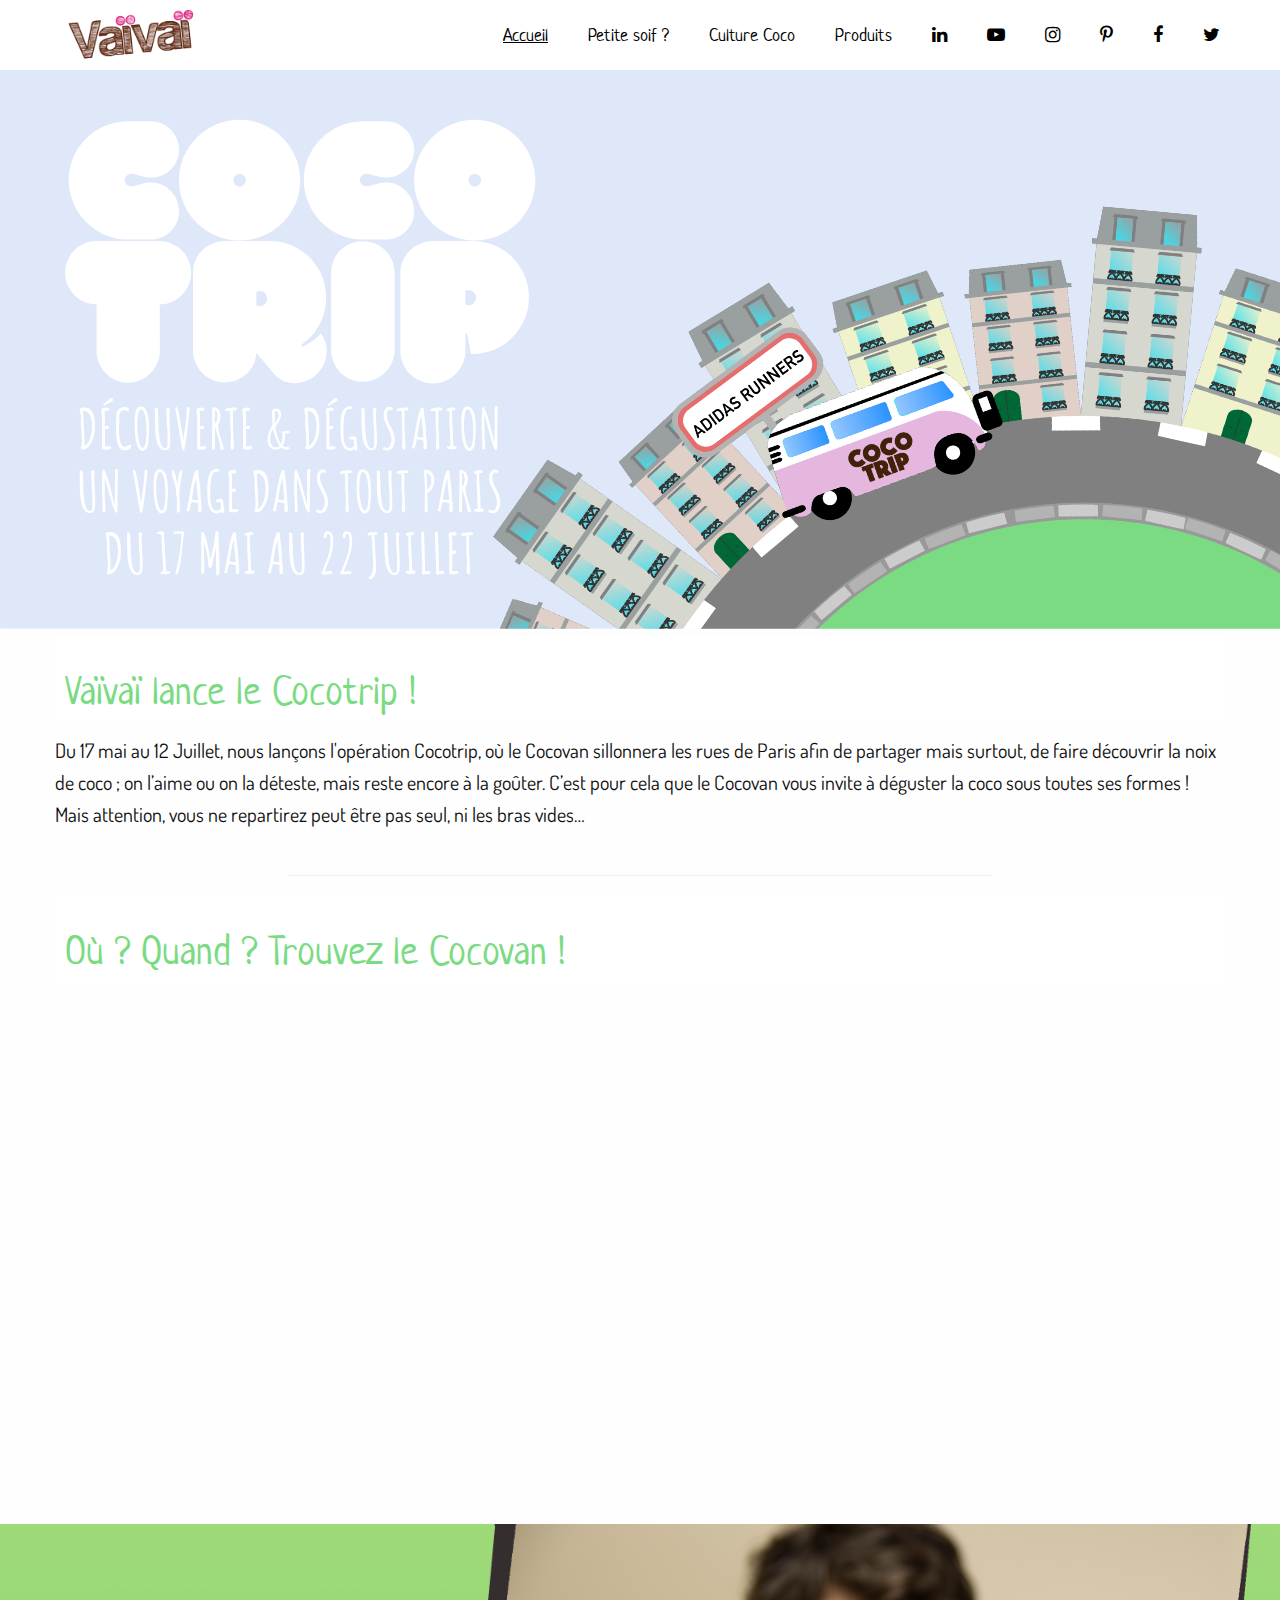
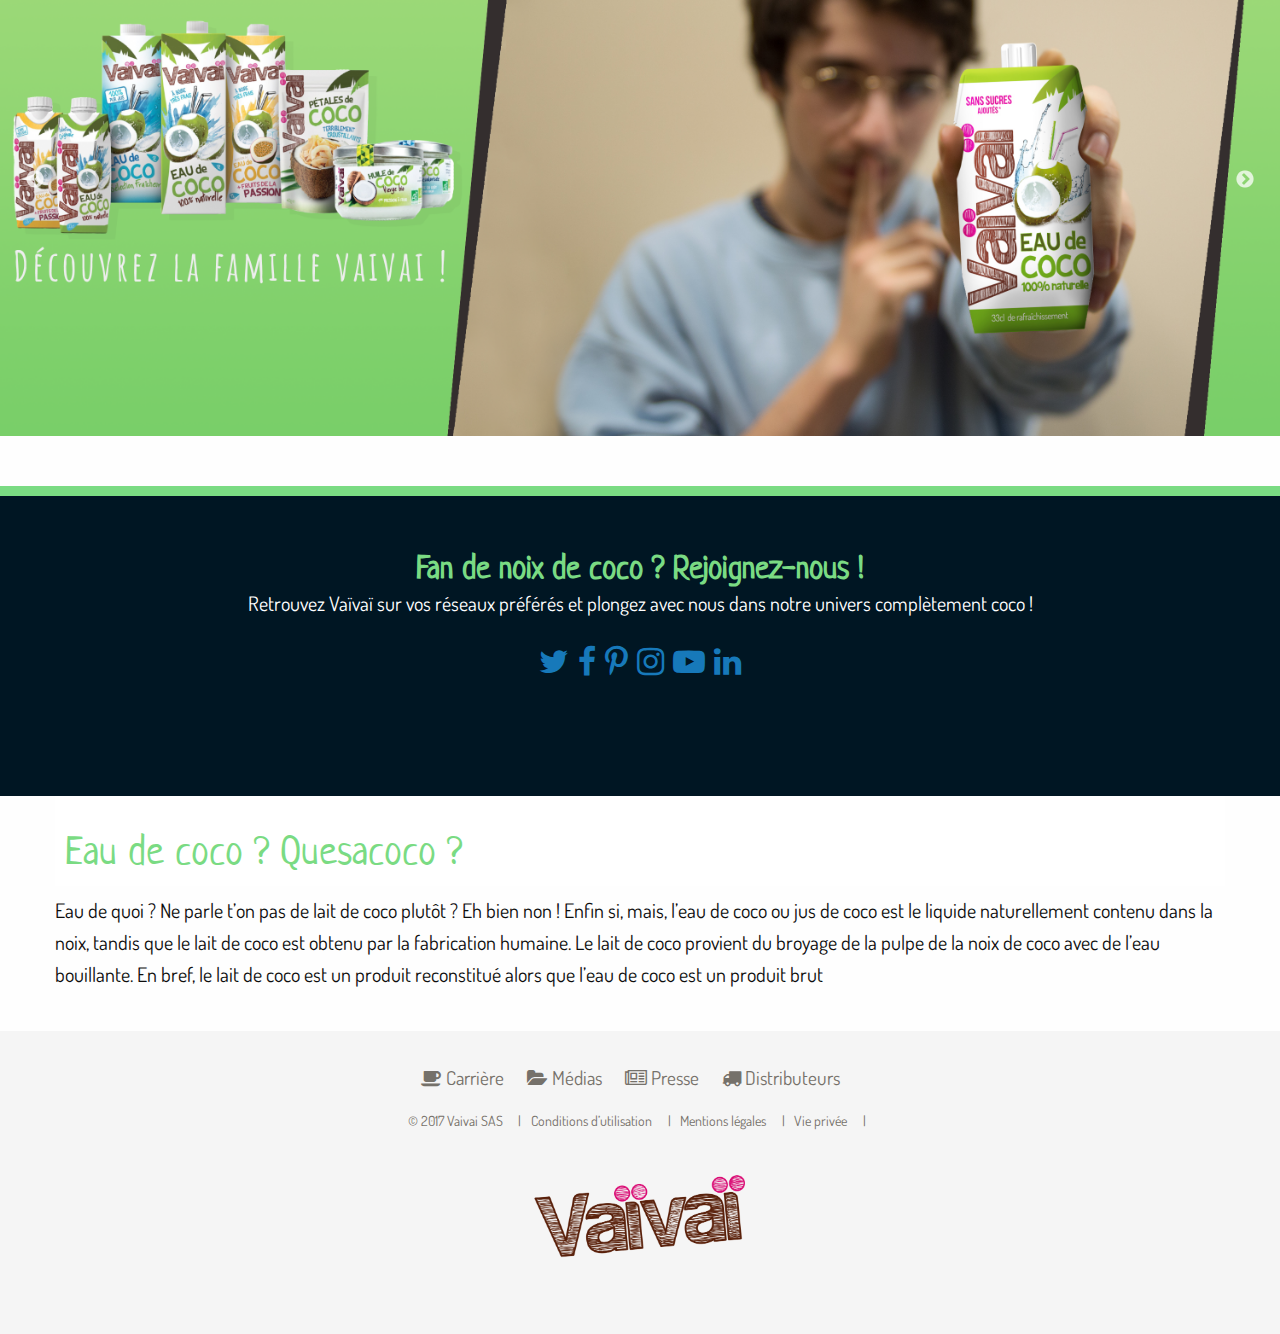
<file: index.html>
<!DOCTYPE html>
<html class="no-js" lang="fr">

<head>
    <meta charset="utf-8" />
    <meta http-equiv="x-ua-compatible" content="ie=edge">
    <meta name="viewport" content="width=device-width, user-scalable=no" />
    <title>Cocotrip by Vaïvaï</title>
    <link rel="stylesheet" href="styles/foundation.min.css">
    <link rel="stylesheet" href="styles/slick.css">
    <link rel="stylesheet" href="styles/slick-theme.css">
    <link rel="stylesheet" href="styles/style.css">
    <link href="https://fonts.googleapis.com/css?family=Neucha&#124;Dosis&#124;Indie+Flower" rel="stylesheet">
    <link rel="stylesheet" href="https://cdnjs.cloudflare.com/ajax/libs/font-awesome/4.7.0/css/font-awesome.min.css">
    <link rel="apple-touch-icon" sizes="57x57" href="/apple-icon-57x57.png">
    <link rel="apple-touch-icon" sizes="60x60" href="/apple-icon-60x60.png">
    <link rel="apple-touch-icon" sizes="72x72" href="/apple-icon-72x72.png">
    <link rel="apple-touch-icon" sizes="76x76" href="/apple-icon-76x76.png">
    <link rel="apple-touch-icon" sizes="114x114" href="/apple-icon-114x114.png">
    <link rel="apple-touch-icon" sizes="120x120" href="/apple-icon-120x120.png">
    <link rel="apple-touch-icon" sizes="144x144" href="/apple-icon-144x144.png">
    <link rel="apple-touch-icon" sizes="152x152" href="/apple-icon-152x152.png">
    <link rel="apple-touch-icon" sizes="180x180" href="/apple-icon-180x180.png">
    <link rel="icon" type="image/png" sizes="192x192" href="/android-icon-192x192.png">
    <link rel="icon" type="image/png" sizes="32x32" href="/favicon-32x32.png">
    <link rel="icon" type="image/png" sizes="96x96" href="/favicon-96x96.png">
    <link rel="icon" type="image/png" sizes="16x16" href="/favicon-16x16.png">
    <link rel="manifest" href="/manifest.json">
    <meta name="msapplication-TileColor" content="#ffffff">
    <meta name="msapplication-TileImage" content="/ms-icon-144x144.png">
    <meta name="theme-color" content="#ffffff">
</head>

<body>
    <!--Menu-->
    <section class="navigation">
        <div class="row">
            <div class="brand">
                <a href="index.html" title="Retour événement"><img src="images/vaivai.png" alt="logo" /></a>
            </div>
            <nav>
                <div class="nav-mobile"><a id="nav-toggle" href="#!"><span></span></a></div>
                <ul class="nav-list">
                    <li>
                        <a href="index.html" title="index" style="text-decoration:underline">Accueil</a>
                    </li>
                    <li>
                        <a href="pages/petitesoif.php" title="reseaux">Petite soif ?</a>
                    </li>
                    <li>
                        <a href="pages/culturecoco.html" title="culturecoco">Culture Coco</a>
                    </li>
                    <li>
                        <a href="https://www.vaivai.fr/fr/acheter/" title="vaivaiproduit">Produits</a>
                    </li>
                    <li class="iconesreseauxmenu">
                        <a href="https://twitter.com/vaivaiconnexion" title="Lien twitter"><i class="fa fa-twitter" aria-hidden="true"></i></a>
                    </li>
                    <li class="iconesreseauxmenu">
                        <a href="https://www.facebook.com/vaivaifrance/" title="Lien facebook"> <i class="fa fa-facebook" aria-hidden="true"></i></a>
                    </li>
                    <li class="iconesreseauxmenu">
                        <a href="https://fr.pinterest.com/vaivai/" title="Lien pinterest"><i class="fa fa-pinterest-p" aria-hidden="true"></i></a>
                    </li>
                    <li class="iconesreseauxmenu">
                        <a href="https://www.instagram.com/vaivaiconnexion/" title="Lien instagram"><i class="fa fa-instagram" aria-hidden="true"></i></a>
                    </li>
                    <li class="iconesreseauxmenu">
                        <a href="https://www.youtube.com/user/Vaivaiconnexion" title="Lien youtube"><i class="fa fa-youtube-play" aria-hidden="true"></i></a>
                    </li>
                    <li class="iconesreseauxmenu">
                        <a href="https://www.linkedin.com/company/va-va-/ " title="Lien linkedin"><i class="fa fa-linkedin" aria-hidden="true"></i></a>
                    </li>
                </ul>
            </nav>
        </div>
    </section>
    <!--animation-->
    <div class="row fullWidth">
        <div id="bodymovin"></div>
    </div>


    <script src="https://code.jquery.com/jquery-1.12.4.min.js" integrity="sha256-ZosEbRLbNQzLpnKIkEdrPv7lOy9C27hHQ+Xp8a4MxAQ=" crossorigin="anonymous"></script>
    <script src="animation/bodymovin.js"></script>
    <script>
        var bodymovinContainer = document.getElementById('bodymovin');
        var count = 0;
        var animData = {
            container: document.getElementById('bodymovin'),
            renderer: 'svg',
            loop: true,
            prerender: false,
            autoplay: true,
            autoloadSegments: false,
            //animationData: anim2
            path: 'animation/data.json'
        };

        var anim;

        anim = bodymovin.loadAnimation(animData);
    </script>
    <!--Présentation event-->
    <div class="row">
        <div class="small-12 medium-12 columns">
            <h1>Vaïvaï lance le Cocotrip !</h1>
            <p>
                Du 17 mai au 12 Juillet, nous lançons l'opération Cocotrip, où le Cocovan sillonnera les rues de Paris afin de partager mais surtout, de faire découvrir la noix de coco ; on l’aime ou on la déteste, mais reste encore à la goûter. C’est pour cela que le
                Cocovan vous invite à déguster la coco sous toutes ses formes ! Mais attention, vous ne repartirez peut être pas seul, ni les bras vides…
            </p>
            <hr />
            <h1>Où ? Quand ? Trouvez le Cocovan !</h1>
        </div>
    </div>
    <!--Maps-->
    <div class="row">
        <div class="small-12 medium-12 columns">
            <div class="map-container"><iframe height="480" frameborder="0" scrolling="no" marginheight="0" marginwidth="0" width="100%" src="https://www.google.com/maps/d/u/0/embed?mid=1dQJ5MikiaMHRpDaBwk_kTTDmYQo"></iframe></div>
        </div>
    </div>
    <!--Slider-->
    <div class="row monSlider fullWidth">
        <div class="maSlide">
            <img src="images/slider1.png" alt="Mon image 1">
        </div>
        <div class="maSlide">
            <img src="images/slider2.jpg" alt="Mon image 2">
        </div>
        <div class="maSlide">
            <img src="images/slider3.jpg" alt="Mon image 2">
        </div>
    </div>
    <!--separateur-->
    <div class="separator"></div>
    <div class="containerGris">
        <div class="row fullWidth" id="titreseparateur">
            <div class="small-12 medium-12 columns forceMargin">Fan de noix de coco ? Rejoignez-nous !</div>
        </div>
        <div class="row fullWidth" id="texteseparateur">
            <div class="small-12 medium-12 columns">Retrouvez Vaïvaï sur vos réseaux préférés et plongez avec nous dans notre univers complètement coco !<br/></div>
        </div>
        <div class="row fullWidth" id="iconesreseauxindex">
            <div class="small-12 medium-12 columns links">
                <a href="https://twitter.com/vaivaiconnexion" title="Lien twitter"><i class="fa fa-twitter" aria-hidden="true"></i></a>
                <a href="https://www.facebook.com/vaivaifrance/" title="Lien facebook"> <i class="fa fa-facebook" aria-hidden="true"></i></a>
                <a href="https://fr.pinterest.com/vaivai/" title="Lien pinterest"><i class="fa fa-pinterest-p" aria-hidden="true"></i></a>
                <a href="https://www.instagram.com/vaivaiconnexion/" title="Lien instagram"><i class="fa fa-instagram" aria-hidden="true"></i></a>
                <a href="https://www.youtube.com/user/Vaivaiconnexion" title="Lien youtube"><i class="fa fa-youtube-play" aria-hidden="true"></i></a>
                <a href="https://www.linkedin.com/company/va-va-/ " title="Lien linkedin"><i class="fa fa-linkedin" aria-hidden="true"></i></a>
            </div>
        </div>


    </div>
    <!--présentation eau coco-->
    <div class="row">
        <div class="small-12 medium-12 columns">
            <h1>Eau de coco ? Quesacoco ?</h1>
            <p>
                Eau de quoi ? Ne parle t’on pas de lait de coco plutôt ? Eh bien non ! Enfin si, mais, l’eau de coco ou jus de coco est le liquide naturellement contenu dans la noix, tandis que le lait de coco est obtenu par la fabrication humaine. Le lait de coco provient
                du broyage de la pulpe de la noix de coco avec de l’eau bouillante. En bref, le lait de coco est un produit reconstitué alors que l’eau de coco est un produit brut
            </p>
        </div>
    </div>


    <!--footer-->
    <footer class="footer">
        <div class="row">
            <div class="small-12 columns">

                <p class="links">
                    <a href="http://www.welcometothejungle.co/companies/vaivai" title="footercarriere"><i class="fa fa-coffee" aria-hidden="true"></i> Carrière</a>
                    <a href="https://drive.google.com/open?id=0B4Nje0qNbVTea2k0Smd2bGdaQ2M" title="footermedia"><i class="fa fa-folder-open" aria-hidden="true"></i> Médias</a>
                    <a href="http://vaivaipresse.tumblr.com/"><i class="fa fa-newspaper-o" aria-hidden="true"></i> Presse</a>
                    <a href="https://www.vaivai.fr/fr/contact/"><i class="fa fa-truck" aria-hidden="true"></i> Distributeurs</a>
                </p>
                <p class="copywrite">
                    <a href="#top">© 2017 Vaivai SAS</a>
                    <a href="https://www.vaivai.fr/fr/conditions-utilisation/" title="footerconditions">Conditions d’utilisation</a>
                    <a href="https://www.vaivai.fr/fr/mentions-legales/" title="footerlegal">Mentions légales</a>
                    <a href="https://www.vaivai.fr/fr/vie-privee/" title="footervieprivee"> Vie privée</a>
                </p>
                <p class="slogan"><img src="images/vaivai.png" alt="logo" /></p>
            </div>
        </div>
    </footer>

    <script src="scripts/vendor/jquery.js"></script>
    <script src="scripts/vendor/what-input.js"></script>
    <script src="scripts/vendor/foundation.min.js"></script>
    <script src="scripts/vendor/slick.min.js"></script>
    <script>
        $(document).foundation();

        $(document).ready(function() {
            $('.monSlider').slick({
                autoplay: true,
                autoplaySpeed: 4500,
            });
        });

        (function($) { // Begin jQuery
            $(function() { // DOM ready
                // If a link has a dropdown, add sub menu toggle.
                $('nav ul li a:not(:only-child)').click(function(e) {
                    $(this).siblings('.nav-dropdown').toggle();
                    // Close one dropdown when selecting another
                    $('.nav-dropdown').not($(this).siblings()).hide();
                    e.stopPropagation();
                });
                // Clicking away from dropdown will remove the dropdown class
                $('html').click(function() {
                    $('.nav-dropdown').hide();
                });
                // Toggle open and close nav styles on click
                $('#nav-toggle').click(function() {
                    $('nav ul').slideToggle();
                });
                // Hamburger to X toggle
                $('#nav-toggle').on('click', function() {
                    this.classList.toggle('active');
                });
            }); // end DOM ready
        })(jQuery); // end jQuery

        $('.map-container')
            .click(function() {
                $(this).find('iframe').addClass('clicked')
            })
            .mouseleave(function() {
                $(this).find('iframe').removeClass('clicked')
            });
    </script>
</body>

</html>
</file>
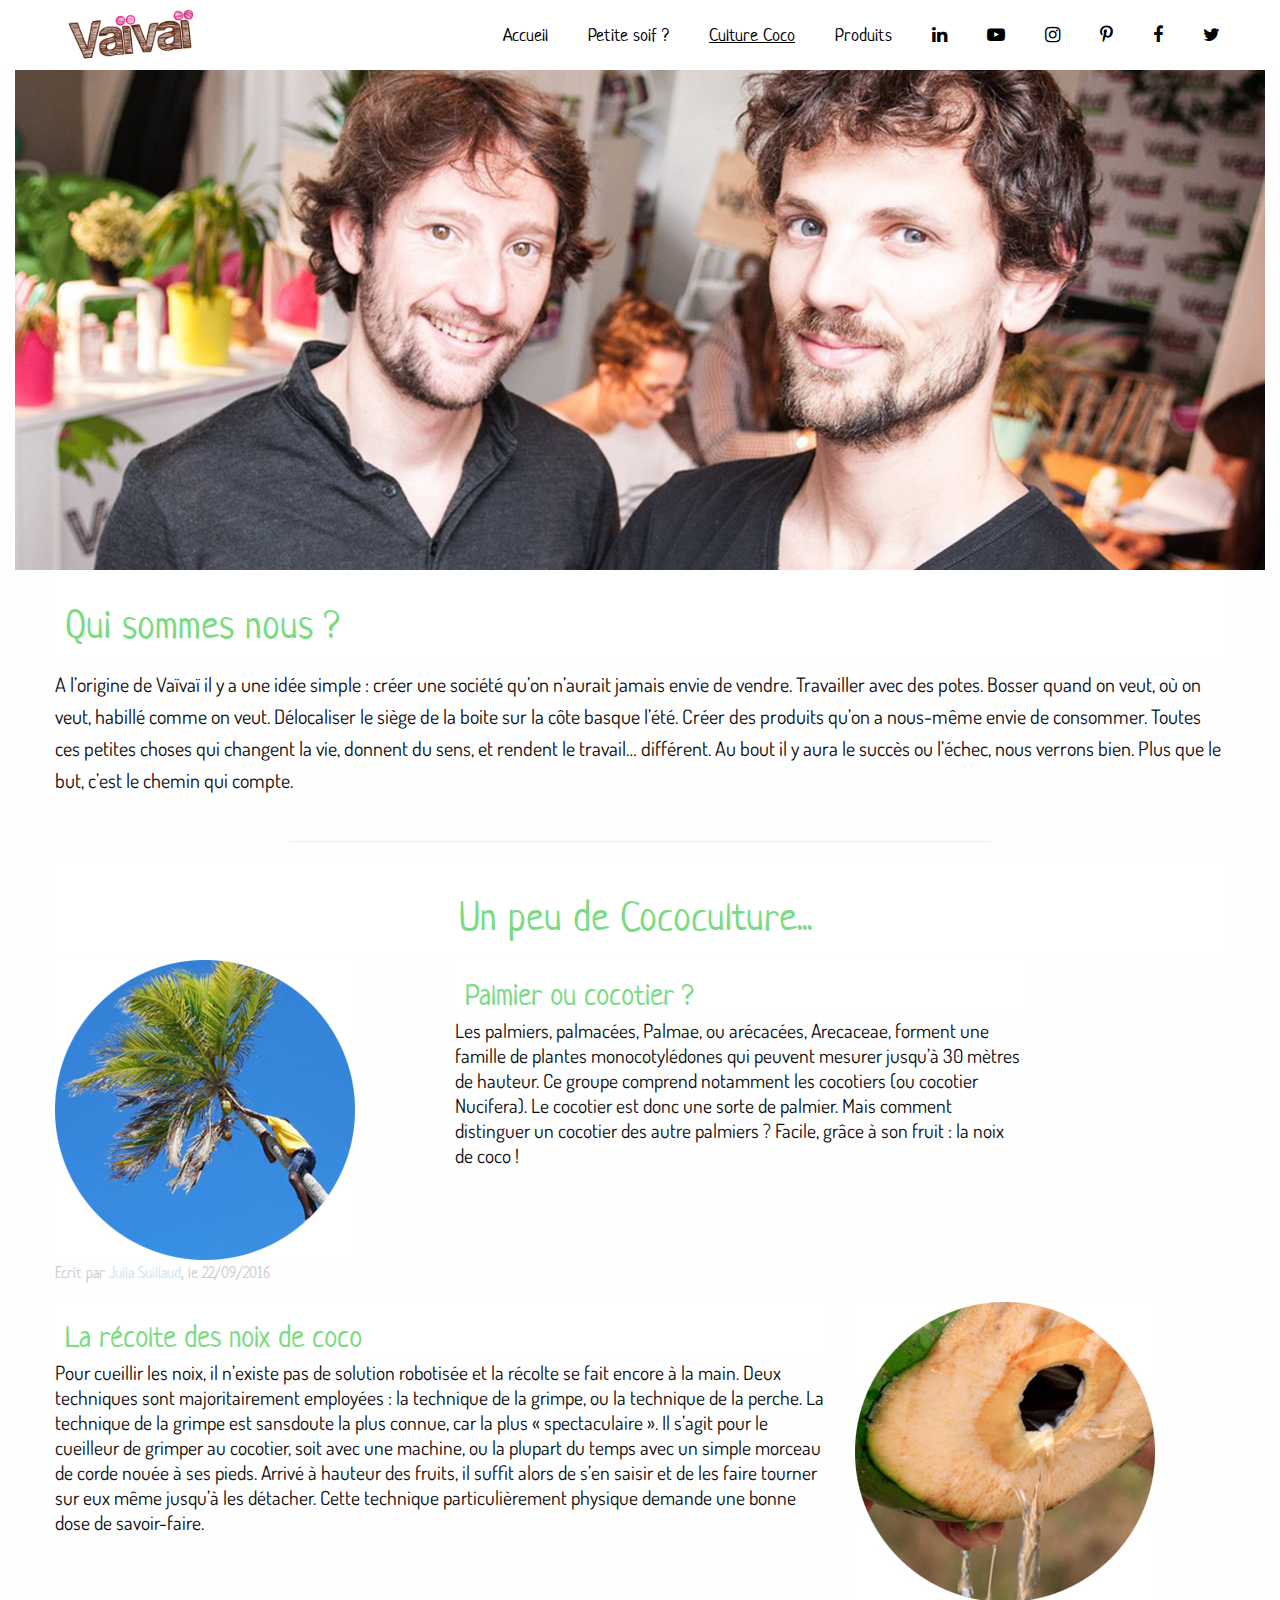
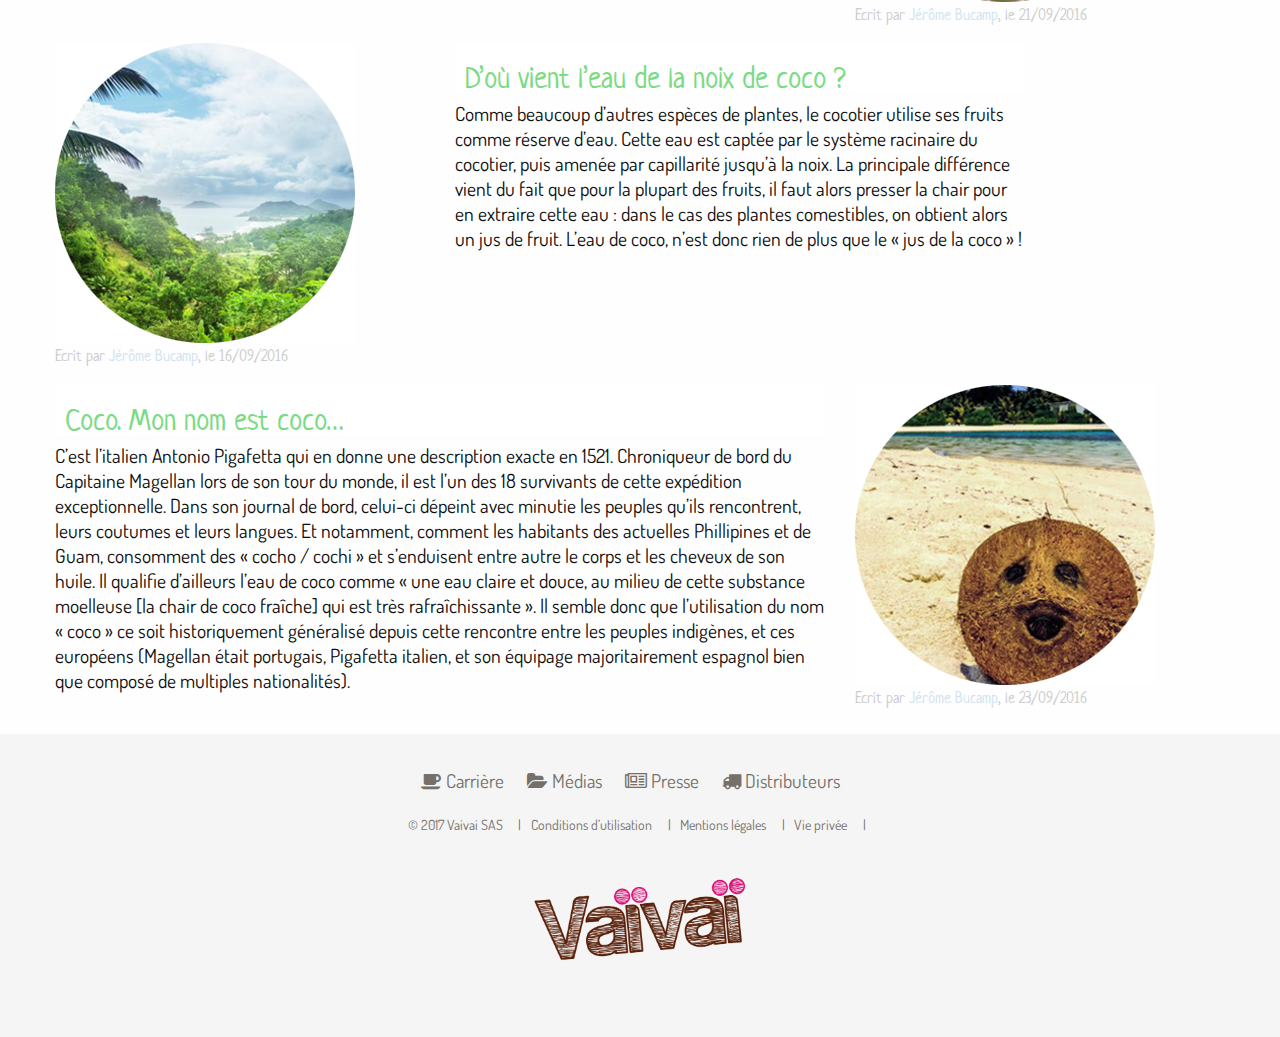
<file: pages/culturecoco.html>
<!DOCTYPE html>
<html class="no-js" lang="fr">

<head>
    <meta charset="utf-8" />
    <meta http-equiv="x-ua-compatible" content="ie=edge">
    <meta name="viewport" content="width=device-width, user-scalable=no" />
    <title>Cocotrip by Vaïvaï</title>
    <link rel="stylesheet" href="../styles/foundation.min.css">
    <link rel="stylesheet" href="../styles/slick.css">
    <link rel="stylesheet" href="../styles/slick-theme.css">
    <link rel="stylesheet" href="../styles/style.css">
    <link href="https://fonts.googleapis.com/css?family=Neucha&#124;Dosis&#124;Indie+Flower" rel="stylesheet">
    <link rel="stylesheet" href="https://cdnjs.cloudflare.com/ajax/libs/font-awesome/4.7.0/css/font-awesome.min.css">
</head>

<body>
    <!--Menu-->
    <section class="navigation">
        <div class="row">
            <div class="brand">
                <a href="../index.html" title="Retour événement"><img src="../images/vaivai.png" alt="logo" /></a>
            </div>
            <nav>
                <div class="nav-mobile"><a id="nav-toggle" href="#!"><span></span></a></div>
                <ul class="nav-list">
                    <li>
                        <a href="../index.html" title="index">Accueil</a>
                    </li>
                    <li>
                        <a href="petitesoif.php" title="reseaux">Petite soif ?</a>
                    </li>
                    <li>
                        <a href="culturecoco.html" title="culturecoco" style="text-decoration:underline">Culture Coco</a>
                    </li>
                    <li>
                        <a href="https://www.vaivai.fr/fr/acheter/" title="vaivaiproduit">Produits</a>
                    </li>
                    <li class="iconesreseauxmenu">
                        <a href="https://twitter.com/vaivaiconnexion" title="Lien twitter"><i class="fa fa-twitter" aria-hidden="true"></i></a>
                    </li>
                    <li class="iconesreseauxmenu">
                        <a href="https://www.facebook.com/vaivaifrance/" title="Lien facebook"> <i class="fa fa-facebook" aria-hidden="true"></i></a>
                    </li>
                    <li class="iconesreseauxmenu">
                        <a href="https://fr.pinterest.com/vaivai/" title="Lien pinterest"><i class="fa fa-pinterest-p" aria-hidden="true"></i></a>
                    </li>
                    <li class="iconesreseauxmenu">
                        <a href="https://www.instagram.com/vaivaiconnexion/" title="Lien instagram"><i class="fa fa-instagram" aria-hidden="true"></i></a>
                    </li>
                    <li class="iconesreseauxmenu">
                        <a href="https://www.youtube.com/user/Vaivaiconnexion" title="Lien youtube"><i class="fa fa-youtube-play" aria-hidden="true"></i></a>
                    </li>
                    <li class="iconesreseauxmenu">
                        <a href="https://www.linkedin.com/company/va-va-/ " title="Lien linkedin"><i class="fa fa-linkedin" aria-hidden="true"></i></a>
                    </li>
                </ul>
            </nav>
        </div>
    </section>
    <!--header-->
    <div class="row fullWidth">
        <div class="small-12 medium12 columns"><img src="../images/vaivaiequipe.jpg" alt="headculturecoco"></div>
    </div>
    <div class="row">
        <div class="small-12 medium-12 columns">
            <h1>Qui sommes nous ?</h1>
            <p>
                A l’origine de Vaïvaï il y a une idée simple : créer une société qu’on n’aurait jamais envie de vendre. Travailler avec des potes. Bosser quand on veut, où on veut, habillé comme on veut. Délocaliser le siège de la boite sur la côte basque l’été. Créer
                des produits qu’on a nous-même envie de consommer. Toutes ces petites choses qui changent la vie, donnent du sens, et rendent le travail… différent. Au bout il y aura le succès ou l’échec, nous verrons bien. Plus que le but, c’est le chemin
                qui compte.
            </p>
            <hr/>
            <h1 style="text-align:center">Un peu de Cococulture...</h1>
        </div>
    </div>

    <!--contenu articles-->
    <div class="row">
        <div class="large-4 columns">
            <img src="../images/culturecoco1.jpg" alt="culturecoco1">
            <p class="signature">Ecrit par <a href="https://www.vaivai.fr/fr/author/juliasuillaud/">Julia Suillaud</a>, le 22/09/2016</p>
        </div>
        <div class="row">
            <div class="large-6 columns">
                <h2>Palmier ou cocotier ?</h2>
                <p>Les palmiers, palmacées, Palmae, ou arécacées, Arecaceae, forment une famille de plantes monocotylédones qui peuvent mesurer jusqu’à 30 mètres de hauteur. Ce groupe comprend notamment les cocotiers (ou cocotier Nucifera). Le cocotier est
                    donc une sorte de palmier. Mais comment distinguer un cocotier des autre palmiers ? Facile, grâce à son fruit : la noix de coco !</p>
            </div>
        </div>
    </div>
    </div>
    <div class="row">
        <div class="small-12 large-4 columns img-culturecoco">
            <img src="../images/culturecoco2.jpg" alt="culturecoco2">
            <p class="signature">Ecrit par <a href="https://www.vaivai.fr/fr/author/jeromebucamp/">Jérôme Bucamp</a>, le 21/09/2016</p>
        </div>
        <div class="small-12 large-8 columns end">
            <h2>La récolte des noix de coco</h2>
            <p>Pour cueillir les noix, il n’existe pas de solution robotisée et la récolte se fait encore à la main. Deux techniques sont majoritairement employées : la technique de la grimpe, ou la technique de la perche. La technique de la grimpe est sansdoute
                la plus connue, car la plus « spectaculaire ». Il s’agit pour le cueilleur de grimper au cocotier, soit avec une machine, ou la plupart du temps avec un simple morceau de corde nouée à ses pieds. Arrivé à hauteur des fruits, il suffit
                alors de s’en saisir et de les faire tourner sur eux même jusqu’à les détacher. Cette technique particulièrement physique demande une bonne dose de savoir-faire.</p>
        </div>
    </div>
    <div class="row">
        <div class="large-4 columns">
            <img src="../images/culturecoco3.jpg" alt="culturecoco3">
            <p class="signature">Ecrit par <a href="https://www.vaivai.fr/fr/author/jeromebucamp/">Jérôme Bucamp</a>, le 16/09/2016</p>
        </div>
        <div class="row">
            <div class="large-6 columns">
                <h2>D’où vient l’eau de la noix de coco ?</h2>
                <p>Comme beaucoup d’autres espèces de plantes, le cocotier utilise ses fruits comme réserve d’eau. Cette eau est captée par le système racinaire du cocotier, puis amenée par capillarité jusqu’à la noix. La principale différence vient du fait
                    que pour la plupart des fruits, il faut alors presser la chair pour en extraire cette eau : dans le cas des plantes comestibles, on obtient alors un jus de fruit. L’eau de coco, n’est donc rien de plus que le « jus de la coco » !</p>
            </div>
        </div>
    </div>
    <div class="row">
        <div class="large-4 columns img-culturecoco">
            <img src="../images/culturecoco4.jpg" alt="culturecoco4" />
            <p class="signature">Ecrit par <a href="https://www.vaivai.fr/fr/author/jeromebucamp/">Jérôme Bucamp</a>, le 23/09/2016</p>
        </div>
        <div class="large-8 columns">
            <h2>Coco. Mon nom est coco…</h2>
            <p>C’est l’italien Antonio Pigafetta qui en donne une description exacte en 1521. Chroniqueur de bord du Capitaine Magellan lors de son tour du monde, il est l’un des 18 survivants de cette expédition exceptionnelle. Dans son journal de bord,
                celui-ci dépeint avec minutie les peuples qu’ils rencontrent, leurs coutumes et leurs langues. Et notamment, comment les habitants des actuelles Phillipines et de Guam, consomment des « cocho / cochi » et s’enduisent entre autre le corps
                et les cheveux de son huile. Il qualifie d’ailleurs l’eau de coco comme « une eau claire et douce, au milieu de cette substance moelleuse [la chair de coco fraîche] qui est très rafraîchissante ». Il semble donc que l’utilisation du nom
                « coco » ce soit historiquement généralisé depuis cette rencontre entre les peuples indigènes, et ces européens (Magellan était portugais, Pigafetta italien, et son équipage majoritairement espagnol bien que composé de multiples nationalités).</p>
        </div>
    </div>
    <!--footer-->
    <footer class="footer">
        <div class="row">
            <div class="small-12 columns">

                <p class="links">
                    <a href="http://www.welcometothejungle.co/companies/vaivai"><i class="fa fa-coffee" aria-hidden="true"></i> Carrière</a>
                    <a href="https://drive.google.com/open?id=0B4Nje0qNbVTea2k0Smd2bGdaQ2M"><i class="fa fa-folder-open" aria-hidden="true"></i> Médias</a>
                    <a href="http://vaivaipresse.tumblr.com/"><i class="fa fa-newspaper-o" aria-hidden="true"></i> Presse</a>
                    <a href="https://www.vaivai.fr/fr/contact/"><i class="fa fa-truck" aria-hidden="true"></i> Distributeurs</a>
                </p>
                <p class="copywrite">
                    <a href="#top">© 2017 Vaivai SAS</a>
                    <a href="https://www.vaivai.fr/fr/conditions-utilisation/">Conditions d’utilisation</a>
                    <a href="https://www.vaivai.fr/fr/mentions-legales/">Mentions légales</a>
                    <a href="https://www.vaivai.fr/fr/vie-privee/"> Vie privée</a>
                </p>
                <p class="slogan"><img src="../images/vaivai.png" alt="logo" /></p>
            </div>
        </div>
    </footer>

    <script src="../scripts/vendor/jquery.js"></script>
    <script src="../scripts/vendor/what-input.js"></script>
    <script src="../scripts/vendor/foundation.min.js"></script>
    <script src="../scripts/vendor/slick.min.js"></script>
    <script>
        $(document).foundation();

        (function($) { // Begin jQuery
            $(function() { // DOM ready
                // If a link has a dropdown, add sub menu toggle.
                $('nav ul li a:not(:only-child)').click(function(e) {
                    $(this).siblings('.nav-dropdown').toggle();
                    // Close one dropdown when selecting another
                    $('.nav-dropdown').not($(this).siblings()).hide();
                    e.stopPropagation();
                });
                // Clicking away from dropdown will remove the dropdown class
                $('html').click(function() {
                    $('.nav-dropdown').hide();
                });
                // Toggle open and close nav styles on click
                $('#nav-toggle').click(function() {
                    $('nav ul').slideToggle();
                });
                // Hamburger to X toggle
                $('#nav-toggle').on('click', function() {
                    this.classList.toggle('active');
                });
            }); // end DOM ready
        })(jQuery); // end jQuery
    </script>
</body>

</html>
</file>
<file: styles/style.css>
.fullWidth {
    width: 100%;
    margin-left: auto;
    margin-right: auto;
    max-width: initial;
}


/*INDEX*/


/*header*/


/* NAVBAR */

.navigation {
    background: white;
}

.brand {
    position: absolute;
    padding-left: 20px;
    float: left;
    line-height: 70px;
    text-transform: uppercase;
    font-size: 1.4em;
}

.brand a, .brand a:visited {
    color: #ffffff;
    text-decoration: none;
}

.brand img {
    height: 100px;
    margin-top: -15px;
}

.nav-container {
    max-width: 1000px;
    margin: 0 auto;
}

nav {
    float: right;
}

nav ul {
    list-style: none;
    margin: 0;
    padding: 0;
}

nav ul li {
    float: left;
    position: relative;
}

nav ul li a, nav ul li a:visited {
    display: block;
    padding: 0 20px;
    line-height: 70px;
    background: white;
    color: black;
    text-decoration: none;
    transition: 0.5s ease;
    font-size: 18px;
    font-family: 'Neucha', cursive;
}

nav ul li a:hover, nav ul li a:visited:hover {
    background: white;
    color: rgb(210, 129, 221);
    transition: 0.5s ease;
}

nav ul li a:not(:only-child):after, nav ul li a:visited:not(:only-child):after {
    padding-left: 4px;
    content: ' ▾';
}

nav ul li ul li {
    min-width: 190px;
}

nav ul li ul li a {
    padding: 15px;
    line-height: 20px;
}

.nav-dropdown {
    position: absolute;
    display: none;
    z-index: 1;
    box-shadow: 0 3px 12px rgba(0, 0, 0, 0.15);
}


/* Mobile navigation */

.nav-mobile {
    display: none;
    position: absolute;
    top: 0;
    right: 0;
    background: white;
    height: 70px;
    width: 70px;
}

@media only screen and (max-width: 800px) {
    .nav-mobile {
        display: block;
    }
    nav {
        width: 100%;
        padding: 70px 0 15px;
    }
    nav ul {
        display: none;
    }
    nav ul li {
        float: none;
    }
    nav ul li a {
        padding: 15px;
        line-height: 20px;
    }
    nav ul li ul li a {
        padding-left: 30px;
    }
    .nav-dropdown {
        position: static;
    }
}

@media screen and (min-width: 800px) {
    .nav-list {
        display: block !important;
    }
}

#nav-toggle {
    position: absolute;
    left: 18px;
    top: 22px;
    cursor: pointer;
    padding: 10px 35px 16px 0px;
}

#nav-toggle span, #nav-toggle span:before, #nav-toggle span:after {
    cursor: pointer;
    border-radius: 1px;
    height: 5px;
    width: 35px;
    background: black;
    position: absolute;
    display: block;
    content: '';
    transition: all 300ms ease-in-out;
}

#nav-toggle span:before {
    top: -10px;
}

#nav-toggle span:after {
    bottom: -10px;
}

#nav-toggle.active span {
    background-color: transparent;
}

#nav-toggle.active span:before, #nav-toggle.active span:after {
    top: 0;
}

#nav-toggle.active span:before {
    transform: rotate(45deg);
}

#nav-toggle.active span:after {
    transform: rotate(-45deg);
}


/*TITRE*/

h1 {
    padding: 40px 20px 20px 10px;
    line-height: 30px;
    background: white;
    color: rgb(122, 219, 131);
    font-family: 'Neucha', cursive;
    font-size: 40px;
}

h1+p {
    font-family: 'Dosis', sans-serif;
    color: rgb(13, 13, 13);
    font-size: 20px;
    padding-bottom: 25px;
}

hr {
    width: 60%;
    opacity: 0.30;
}

h2 {
    padding: 20px 20px 0px 10px;
    line-height: 30px;
    background: white;
    color: rgb(122, 219, 131);
    font-family: 'Neucha', cursive;
    font-size: 30px;
}

h2+p {
    font-family: 'Dosis', sans-serif;
    color: rgb(13, 13, 13);
    font-size: 19.5px;
    line-height: normal;
    padding-bottom: 25px;
}

h4 {
    font-family: 'Dosis', sans-serif;
}

.signature {
    opacity: 0.2;
    font-family: 'Neucha', cursive;
}


/*map*/

.map-container {
    width: 100%;
    margin: 0px 0 50px;
}

.map-container iframe {
    width: 100%;
    display: block;
    pointer-events: none;
    position: relative;
    /* IE needs a position other than static */
}

.map-container iframe.clicked {
    pointer-events: auto;
}

div#nicetext {
    text-align: center;
    font-size: 2em;
    font-family: 'Neucha', cursive;
    color: white;
}


/*separateur*/

.separator {
    margin-top: 50px;
    height: 10px;
    background-color: #7adb83;
}

.containerGris {
    height: 300px;
    background-color: #001623;
}

#titreseparateur {
    color: #7adb83;
    text-align: center;
    font-family: 'Neucha', cursive;
    font-size: 2em;
    font-weight: bold;
    line-height: normal;
}

.forceMargin {
    margin-top: 50px;
}

#texteseparateur {
    color: white;
    text-align: center;
    font-family: 'Dosis', sans-serif;
    font-size: 20px;
}

#iconesreseauxindex {
    margin-top: 20px;
    text-align: center;
    font-family: 'Neucha', cursive;
    color: black;
    font-size: 2em;
    vertical-align: middle;
}


/*presentation eau coco*/

#eaucocoindex {
    font-family: 'Neucha', cursive;
    font-size: 3em;
    color: limegreen;
}

#eaucocotexte {
    font-family: 'Neucha';
    size: 1em;
}


/*footer*/

.footer {
    background-color: rgb(245, 245, 245);
    text-align: center;
    font-size: 1.2rem;
    padding: 2rem;
}

.footer p.slogan {
    width: 15rem;
    margin: 0 auto;
}

.footer p.copywrite {
    color: #8f9296;
    font-size: 0.875rem;
    margin: 0;
}

.footer .copywrite a {
    list-style: none;
    font-family: 'Dosis', sans-serif;
    color: #75716a;
    margin: 0;
    transition: 0.5s
}

.footer .copywrite a:hover {
    color: #ea6a9f;
    transition: 0.5s
}

.footer .copywrite a::after {
    content: " | ";
    color: #75716a;
    padding: 0 0.4rem 0 0.8rem;
}

.footer .links a {
    list-style: none;
    font-family: 'Dosis', sans-serif;
    color: #75716a;
    margin: 0;
    transition: 0.5s
}

.footer .links a:hover {
    color: #ea6a9f;
    transition: 0.5s
}

.footer .links a::after {
    content: "  ";
    padding: 0 0.4rem 0 0.8rem;
}


/*petite soif*/

.img-culturecoco {
    float: right;
}

div#socialnet {
    background-color: limegreen;
    text-align: center;
}

#reseauxtitre {
    font-family: 'Neucha', cursive;
    font-size: 3em;
    color: limegreen;
    text-align: center;
}

#reseauxtexte {
    text-align: center;
    font-family: 'Neucha';
    font-size: 1.5em;
}

#soyezacteurs {
    text-align: center;
}


/*bouton formulaire*/

.confirmerformulaire {
    font-family: 'Neucha', cursive;
    font-size: 3em;
}


/*PETITE SOIF BUTTON */

.box {
    border-radius: 3px;
    box-shadow: 0 2px 5px 0 rgba(0, 0, 0, 0.16), 0 2px 10px 0 rgba(0, 0, 0, 0.12);
    padding: 10px 25px;
    display: block;
    margin: 60px 10px;
}

.box-icon {
    background-color: #77c0ee;
    border-radius: 50%;
    display: table;
    height: 100px;
    margin: 0 auto;
    width: 100px;
    margin-top: -61px;
    font-size: 3rem;
}

.box-icon1 {
    background-color: #ffe601;
    border-radius: 50%;
    display: table;
    height: 100px;
    margin: 0 auto;
    width: 100px;
    margin-top: -61px;
    font-size: 3rem;
}

.box-icon span {
    color: #fff;
    display: table-cell;
    text-align: center;
    padding-top: 20px;
    padding-left: 7px;
}

.box-icon1 span {
    color: #fff;
    display: table-cell;
    text-align: center;
    padding-top: 20px;
    padding-left: 2px;
}

.info h4 {
    font-size: 26px;
    letter-spacing: 2px;
    text-transform: uppercase;
}

.info p {
    color: #717171;
    font-size: 16px;
    padding-top: 10px;
}

.info a {
    border-radius: 2px;
    box-shadow: 0 2px 5px 0 rgba(0, 0, 0, 0.16), 0 2px 10px 0 rgba(0, 0, 0, 0.12);
    transition: all 0.5s ease 0s;
}

.info a:hover {
    box-shadow: 0 2px 3px 0 rgba(0, 0, 0, 0.16), 0 2px 5px 0 rgba(0, 0, 0, 0.12);
    transition: all 0.5s ease 0s;
}

#petitsoifheader {
    background: url(../images/bouteillePerso2.jpg);
    height: 600px;
    background-size: cover;
    position: relative;
    background-position: center;
}

#textecentre {
    position: absolute;
    top: 50%;
    left: 50%;
    transform: translate(-50%, -50%);
    font-family: 'Neucha', cursive;
    font-size: 2em;
    color: hotpink;
}


/*menu reseaux*/

.iconesreseauxmenu {
    float: right;
}


/*media queries*/

#cachersurgrandecran {
    display: none;
}

@media screen and (max-width: 640px) {
    #cachersurgrandecran {
        display: inline;
    }
}
</file>
